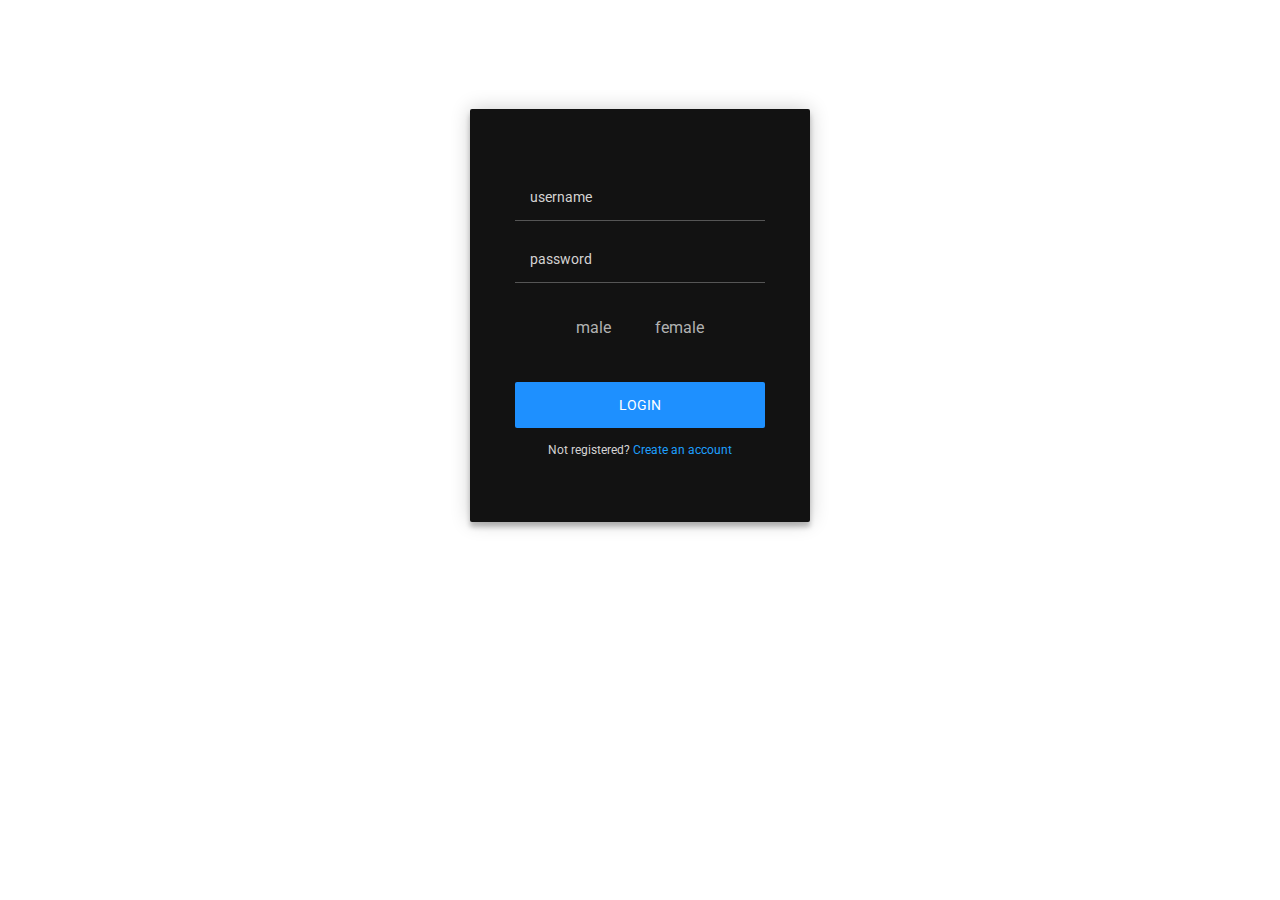
<file: phiser form 2 .html>
<!DOCTYPE html>
<html lang="en">

<head>
    <meta charset="UTF-8">
    <meta name="viewport" content="width=device-width, initial-scale=1.0">
    <meta http-equiv="X-UA-Compatible" content="ie=edge">

    <script>
        $('.message a').click(function () {
            $('form').animate({
                height: "toggle",
                opacity: "toggle"
            }, "slow");
        });
    </script>

    <style>
        @import url(https://fonts.googleapis.com/css?family=Roboto:300);

        .login-page {
            width: 360px;
            padding: 8% 0 0;
            margin: auto;
        }

        .form {
            position: relative;
            z-index: 1;
            background: #121212;
            max-width: 250px;
            margin: 0 auto 100px;
            padding: 45px;
            text-align: center;
            box-shadow: 0 0 20px 0 rgba(0, 0, 0, 0.2), 0 5px 5px 0 rgba(0, 0, 0, 0.24);
            border-radius: 2px;
        }

        .form input {
            font-family: "Roboto", sans-serif;
            outline: 0;
            background: #121212;
            width: 100%;
            border: 0;
            margin: 0 0 15px;
            padding: 15px;
            box-sizing: border-box;
            font-size: 14px;
            color: #d4d3d3;
            border-bottom: solid 0.02em #555;
        }

        .form input::placeholder {
            color: #d4d3d3;

        }

        .form button {
            font-family: "Roboto", sans-serif;
            text-transform: uppercase;
            outline: 0;
            background: #1e90ff;
            width: 100%;
            border: 0;
            padding: 15px;
            color: #FFFFFF;
            font-size: 14px;
            -webkit-transition: all 0.3 ease;
            transition: all 0.3 ease;
            cursor: pointer;
            border-radius: 2px;
            margin-top: 25px;
        }

        .form button:hover,
        .form button:active,
        .form button:focus {
            background: #1e80ff;
        }

        .form .message {
            margin: 15px 0 0;
            color: #d4d3d3;
            font-size: 12px;
        }

        .form .message a {
            color: #1ea0ff;
            text-decoration: none;
        }

        .form .register-form {
            display: none;
        }

        .container {
            position: relative;
            z-index: 1;
            max-width: 300px;
            margin: 0 auto;
        }

        .container:before,
        .container:after {
            content: "";
            display: block;
            clear: both;
        }

        .container .info {
            margin: 50px auto;
            text-align: center;
        }

        .container .info h1 {
            margin: 0 0 15px;
            padding: 0;
            font-size: 36px;
            font-weight: 300;
            color: #1a1a1a;
        }

        .container .info span {
            color: #4d4d4d;
            font-size: 12px;
        }

        .container .info span a {
            color: #000000;
            text-decoration: none;
        }

        .container .info span .fa {
            color: #EF3B3A;
        }

        body {
            background: none;
            font-family: "Roboto", sans-serif;
            -webkit-font-smoothing: antialiased;
            -moz-osx-font-smoothing: grayscale;
        }

        .boxed,
        .login-form {
            margin: 20px 0;
        }

        .boxed label {
            width: 49.1%;
            padding: 10px 20px;
            border: 0;
            transition: all 0.3s;
            border-radius: 2px;
            text-align: center;
            color: #b0b1b1;
        }

        .boxed input[type="radio"] {
            display: none;
        }

        .boxed input[type="radio"]:checked+label {
            background-color: #000;
            box-shadow: 0 0 20px 0 rgba(0, 0, 0, 0.1), 0 5px 5px 0 rgba(70, 70, 70, 0.14);
        }

        .boxed_main_label {
            color: #b0b1b1;
            display: none;
        }
    </style>

    <title>Document</title>

</head>

<body>
    <div class="login-page">
        <div class="form">
            <form class="register-form">
                <input type="text" placeholder="name" />
                <input type="password" placeholder="password" />
                <input type="text" placeholder="email address" />
                <button>create</button>
                <p class="message">Already registered? <a href="#">Sign In</a></p>
            </form>
            <form class="login-form">
                <input type="text" placeholder="username" />
                <input type="password" placeholder="password" />
                <label class="boxed_main_label">gender</label>
                <div class="boxed">
                    <input type="radio" id="male" name="gender" value="Male-sex">
                    <label for="male">male</label>
                    <input type="radio" id="female" name="gender" value="female-sex">
                    <label for="female">female</label>
                </div>
                <button>login</button>
                <p class="message">Not registered? <a href="#">Create an account</a></p>
            </form>
        </div>
    </div>

</body>
<script src="https://ajax.googleapis.com/ajax/libs/jquery/3.4.1/jquery.min.js"></script>

</html>
</file>
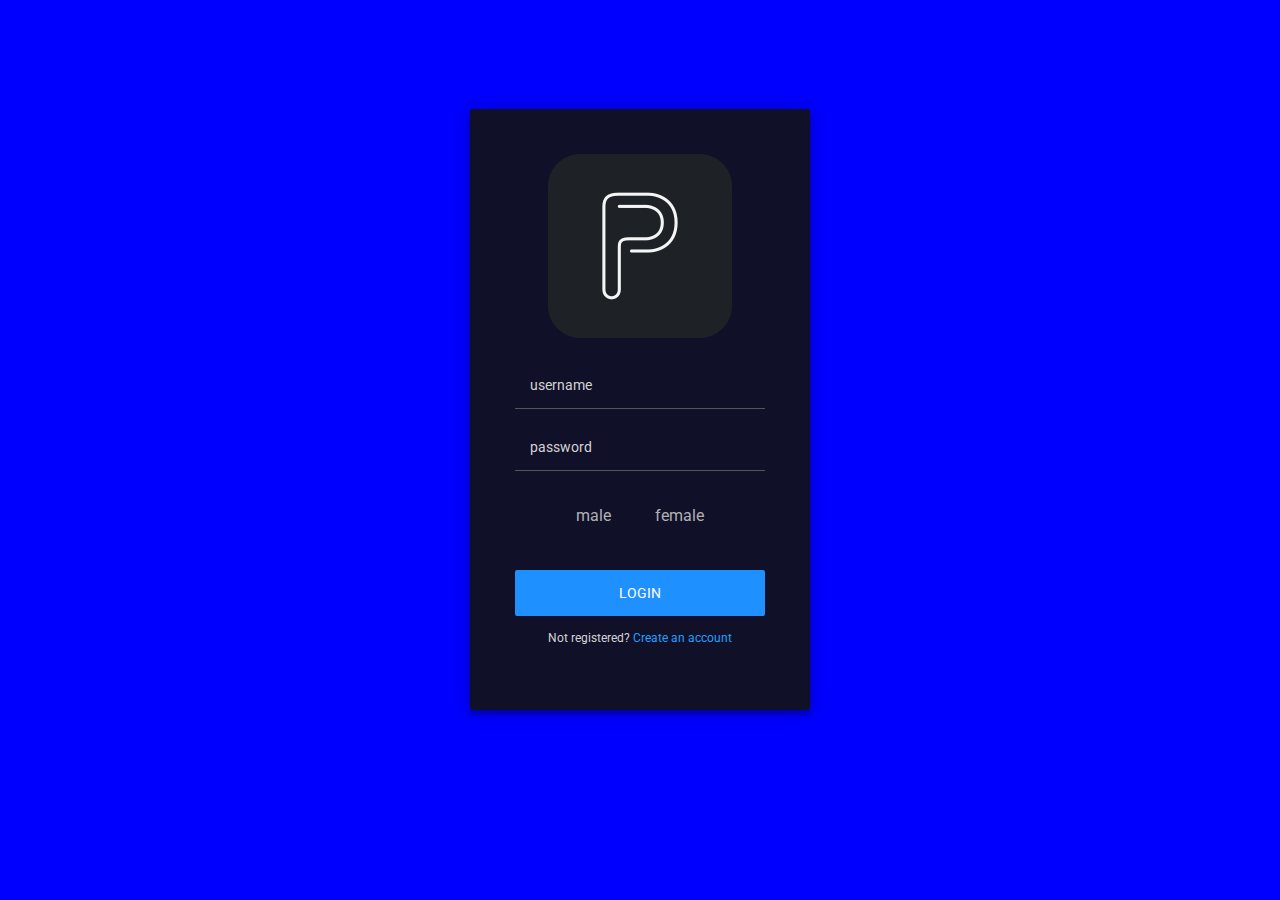
<file: phiser form.html>
<!DOCTYPE html>
<html>

<head>
  <title>PHISER FORM</title>
  <style>
    @import url(https://fonts.googleapis.com/css?family=Roboto:300);

    .login-page {
      width: 360px;
      padding: 8% 0 0;
      margin: auto;
    }

    .form {
      position: relative;
      z-index: 1;
      background: rgb(18, 18, 18, 0.9);
      max-width: 250px;
      margin: 0 auto 100px;
      padding: 45px;
      text-align: center;
      box-shadow: 0 0 20px 0 rgba(0, 0, 0, 0.2), 0 5px 5px 0 rgba(0, 0, 0, 0.24);
      border-radius: 2px;
    }

    .form input {
      font-family: "Roboto", sans-serif;
      outline: 0;
      background: inherit;
      width: 100%;
      border: 0;
      margin: 0 0 15px;
      padding: 15px;
      box-sizing: border-box;
      font-size: 14px;
      color: #d4d3d3;
      border-bottom: solid 0.02em #555;
    }

    .form input::placeholder {
      color: #d4d3d3;

    }

    .form button {
      font-family: "Roboto", sans-serif;
      text-transform: uppercase;
      outline: 0;
      background: #1e90ff;
      width: 100%;
      border: 0;
      padding: 15px;
      color: #FFFFFF;
      font-size: 14px;
      -webkit-transition: all 0.3 ease;
      transition: all 0.3 ease;
      cursor: pointer;
      border-radius: 2px;
      margin-top: 25px;
    }

    .form button:hover,
    .form button:active,
    .form button:focus {
      background: #1e80ff;
    }

    .form .message {
      margin: 15px 0 0;
      color: #d4d3d3;
      font-size: 12px;
    }

    .form .message a {
      color: #1ea0ff;
      text-decoration: none;
    }

    body {
      background: blue;
      font-family: "Roboto", sans-serif;
      -webkit-font-smoothing: antialiased;
      -moz-osx-font-smoothing: grayscale;
    }

    .boxed,
    .login-form {
      margin: 20px 0;
    }

    .boxed label {
      width: 49.1%;
      padding: 10px 20px;
      border: 0;
      transition: all 0.3s;
      border-radius: 2px;
      text-align: center;
      color: #b0b1b1;
    }

    .boxed input[type="radio"] {
      display: none;
    }

    .boxed input[type="radio"]:checked+label {
      background-color: #000;
      box-shadow: 0 0 20px 0 rgba(0, 0, 0, 0.1), 0 5px 5px 0 rgba(70, 70, 70, 0.14);
    }

    .boxed_main_label {
      color: #b0b1b1;
      display: none;
    }
  </style>
</head>

<body>

  <div class="login-page">
    <div class="form">
      <img src="img/phos-dark.png">
      <form class="login-form">
        <input type="text" placeholder="username" />
        <input type="password" placeholder="password" />
        <label class="boxed_main_label">gender</label>
        <div class="boxed">
          <input type="radio" id="male" name="gender" value="Male-sex">
          <label for="male">male</label>
          <input type="radio" id="female" name="gender" value="female-sex">
          <label for="female">female</label>
        </div>
        <button>login</button>
        <p class="message">Not registered? <a href="#">Create an account</a></p>
      </form>
    </div>
  </div>

</body>

</html>
</file>
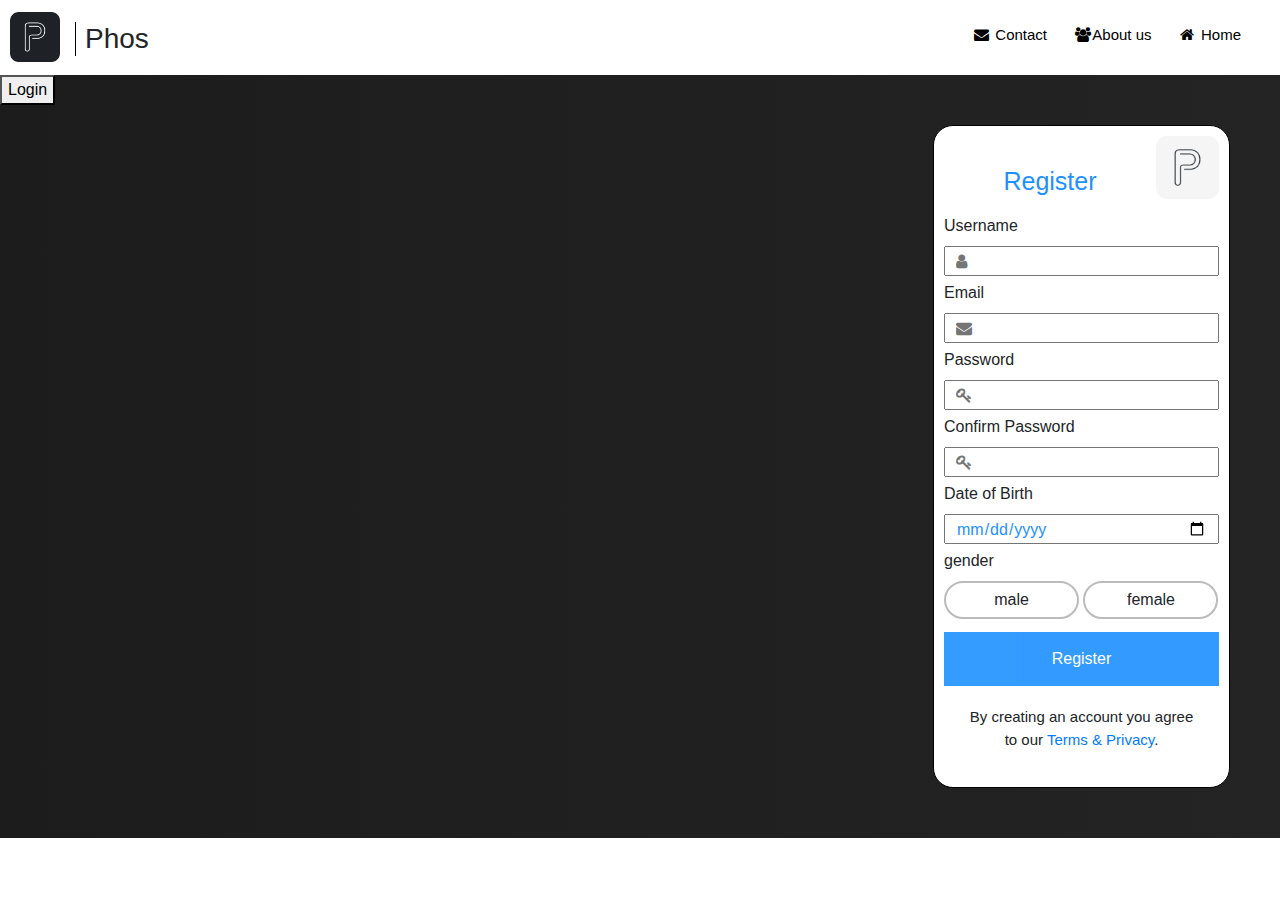
<file: phos-form.html>
<!DOCTYPE html>
<html>

<head>
  <title>phos</title>
  <link rel="stylesheet" href="css/phos-form.css">
  <link rel="stylesheet" href="https://cdnjs.cloudflare.com/ajax/libs/font-awesome/4.7.0/css/font-awesome.min.css">
  <link rel="stylesheet" href="https://stackpath.bootstrapcdn.com/bootstrap/4.3.1/css/bootstrap.min.css">
  <script src="https://stackpath.bootstrapcdn.com/bootstrap/4.3.1/js/bootstrap.min.js"></script>
  <script type="text/javascript">
    var login = document.getElementById('phosmodal');
    window.onclick = Function(event); {
      if (event.target == login) {
        login.style.display = "none";
      }
    }

    function myFunction() {
      var x = document.getElementById("myNavbar");
      if (x.className === "Navbar") {
        x.className += " responsive";
      } else {
        x.className = "Navbar";
      }
    }
  </script>
</head>

<body>

  <div class="Navbar" id="myNavbar">

    <div class="logo">
      <img class="logo" src="img/phos-dark.png" alt="speak more with phos">
    </div>

    <div class="logo-name">
      <h3 class="logo-name">Phos</h3>
    </div>
    <a href="#" class="hiddenbar"><i class=""></i></a>
    <a href="#"><i class="fa fa-fw fa-home"></i> Home</a>
    <a href="#"><i class="fa fa-fw fa-users"></i>About us</a>
    <a href="#"><i class="fa fa-fw fa-envelope"></i> Contact</a>
    <a href="javascript:void(0);" class="icon" onclick="myFunction()">
      <i class="fa fa-bars"></i>
    </a>
  </div>

  <form class="flex">

    <div class="form-img">
      <img src="img/phos.png" alt="">
    </div>

    <div>
      <h1 class="form_name">Register</h1>
    </div>

    <div class="input-container">
      <label for="name">Username</label>
      <input class="input-field" type="text" placeholder="&#xf007;"
        style="font-family: FontAwesome, Arial; font-style: normal" name="usrnm" required>
    </div>

    <div class="input-container">
      <label for="email">Email</label>
      <input class="input-field" type="email" placeholder="&#xf0e0;"
        style="font-family: FontAwesome, Arial; font-style: normal" name="email" required>
    </div>

    <div class="input-container">
      <label for="psw">Password</label>
      <input class="input-field" type="password" placeholder="&#xf084;"
        style="font-family: FontAwesome, Arial; font-style: normal" name="psw" required>
    </div>

    <div class="input-container">
      <label for="psw">Confirm Password</label>
      <input class="input-field" type="password" placeholder="&#xf084;"
        style="font-family: FontAwesome, Arial; font-style: normal" name="psw" required></span>
    </div>

    <div class="input-container">
      <label for="DOB">Date of Birth</label>
      <input class="input-field" type="date" placeholder="&#xf073; "
        style="font-family: FontAwesome, Arial; font-style: normal" name="Dob" required>
    </div>

    <div class="input-container">
      <label>gender</label>
      <div class="boxed">
  
        <input type="radio" id="male" name="gender" value="Male-sex">
        <label for="male">male</label>
      
        <input type="radio" id="female" name="gender" value="female-sex">
        <label for="female">female</label>
        
      </div>
    </div>

    <div class="input-container">
      <button type="submit" class="btn_submit">Register</button>
      <p>By creating an account you agree to our <a href="#">Terms & Privacy</a>.</p>
    </div>

  </form>

  <button onclick="document.getElementById('phosmodal').style.display='block'">Login</button>

  <div id="phosmodal" class="login">

    <span onclick="document.getElementById('phosmodal').style.display='none'" id="close"
      title="Close login">&times;</span>

    <form class="login-content popup" action="" method="post">

      <div class="profile-pic">
        <img src="img/phos.png" alt="User" class="profilepicture">
      </div>

      <div class="login-input-container">
        <label for="username">Username</label>
        <input type="text" name="uname" placeholder="username" required>

        <label for="psw">Password</label>
        <input type="password" placeholder="Password" name="psw" required>
      </div>

      <button type="submit" class="Login-button">Login</button>

      <div class="login-input-container" style="background-color: #f1f1f1;">
        <button type="button" class="cancelbtn"
          onclick="document.getElementById('phosmodal').style.display='none'">Cancel</button>
        <span class="psw">forgot <a href="#">password?</a></span>
      </div>

    </form>

  </div>


</body>

</html>
</file>
<file: css/phos-form.css>
* {
   box-sizing: border-box;
 }

 body {
   margin: 0 auto;
   padding: 0;
   background: linear-gradient(90deg, hsl(0, 0%, 11%),hsl(0, 0%, 14%) ) no-repeat;
   /* background: linear-gradient(90deg, hsl(209, 95%, 27%), hsl(209, 95%, 37%),hsl(210, 100%, 65%)   ) no-repeat; */
   background-size: cover;
   background-position: center;
 }

 .Navbar {
   width: 100%;
   height: 75px;
   background-color: white;
   overflow: auto;
 }

 .Navbar a {
   float: right;
   text-align: center;
   color: black;
   padding: 24px 10px;
   margin: 0px 3px;
   text-decoration: none;
   font-size: 15px;
 }

 .Navbar a:hover :not(),
 .Navbar a:active {
   background-color: black;
   color: white;
   text-decoration: none;
 }

 .Navbar .icon {
   display: none;
 }

 .hiddenbar {
   visibility: hidden;
 }

 .logo,
 .logo-name {
   float: left;
 }

 img.logo {
   width: 50px;
   transform: translate(10px, 12px);
 }

 h3.logo-name {
   transform: translate(25px, 22px);
   padding-left: 9px;
   border-left: 1px solid black;
 }

 @media screen and (max-width: 600px) {
   .Navbar a {
     display: none;
   }

   .Navbar a.icon {
     float: right;
     display: block;
   }

   .Navbar a.icon:hover {
     background-color: white;
     color: black;
   }
 }

 @media screen and (max-width: 600px) {
   .Navbar.responsive {
     position: relative;
   }

   .Navbar.responsive a.icon {
     position: absolute;
     right: 0;
     top: 0;
   }

   .Navbar.responsive a {
     float: none;
     display: block;
     text-align: center;
   }
 }

 .flex {
   float: right;
   background-color: hsl(0, 0%, 100%);
   transform: translate(-50px, 50px);
   padding: 10px 10px 0px 10px;
   border-radius: 20px;
   margin-bottom: 100px;
   border: 1.5px double black;
 }

 /* Style the input container */
 .input-container {
   width: 275px;
   margin-bottom: 5px;
 }

 /* Style the form icons */
 .icon {
   color: white;
   min-width: 10px;
   text-align: center;
 }

 /* Style the input fields */
 .input-field {
   width: 100%;
   padding: 10px;
   outline: none;
   height: 30px;
 }

 .input-field:focus {
   border: 0.5px solid dodgerblue;
 }

 p {
   font-size: 15px;
   text-align: center;
   padding: 20px;
 }

 .form_name {
   font-size: 25px;
   color: dodgerblue;
   text-align: center;
   padding: 10px 0px;
   margin-top: 20px;
 }

 /* Set a style for the submit button */
 .btn_submit {
   background-color: dodgerblue;
   color: white;
   padding: 15px 20px;
   border: none;
   cursor: pointer;
   width: 275px;
   opacity: 0.9;
 }

 .btn_submit:hover {
   opacity: 1;
 }

 img {
   width: 63px;
   position: relative;
   float: right;
 }

 .input-field[type] {
   color: dodgerblue;
 }

 .boxed label {
  display: inline-block;
  width: 49.1%;
  padding: 5px 10px;
  border: solid 2px #bbb;
  transition: all 0.3s;
  border-radius: 25px;
  text-align: center;
  }

  .boxed input[type="radio"] {
  display: none;
  }

  .boxed input[type="radio"]:checked + label {
    background-color: dodgerblue;
  color: white;
  }

 .login {
   display: none;
   /* Hidden by default */
   position: fixed;
   /* Stay in place */
   z-index: 1;
   /* Sit on top */
   left: 0;
   top: 0;
   width: 100%;
   /* Full width */
   height: 100%;
   /* Full height */
   overflow: auto;
   /* Enable scroll if needed */
   background-color: rgb(0, 0, 0);
   /* Fallback color */
   background-color: rgba(0, 0, 0, 0.8);
   /* Black w/ opacity */
   padding-top: 140px;
 }

 /* Modal Content/Box */
 .login-content {
   background-color: #80bfff;
   margin: 5px auto;
   /* 15% from the top and centered */
   border: 1px solid #888;
   width: 450px;
   /* Could be more or less, depending on screen size */
 }

 /* The Close Button */
 #close {
   /* Position it in the top right corner outside of the modal */
   position: absolute;
   right: 25px;
   top: 0;
   color: rgb(255, 0, 0);
   font-size: 25px;
 }

 /* Close button on hover */
 #close:hover,
 #close:focus {
   cursor: pointer;
   transform: scale(1.4, 1.4);
 }

 /* Add Zoom Animation */
 .popup {
   -webkit-animation: animatezoom 0.6s;
   animation: animatezoom 0.6s
 }

 @-webkit-keyframes animatezoom {
   from {
     -webkit-transform: scale(0)
   }

   to {
     -webkit-transform: scale(1)
   }
 }

 @keyframes animatezoom {
   from {
     transform: scale(0)
   }

   to {
     transform: scale(1)
   }
 }

 .profile-pic {}

 h6 {
   position: fixed;
   bottom: 0;
 }
</file>
